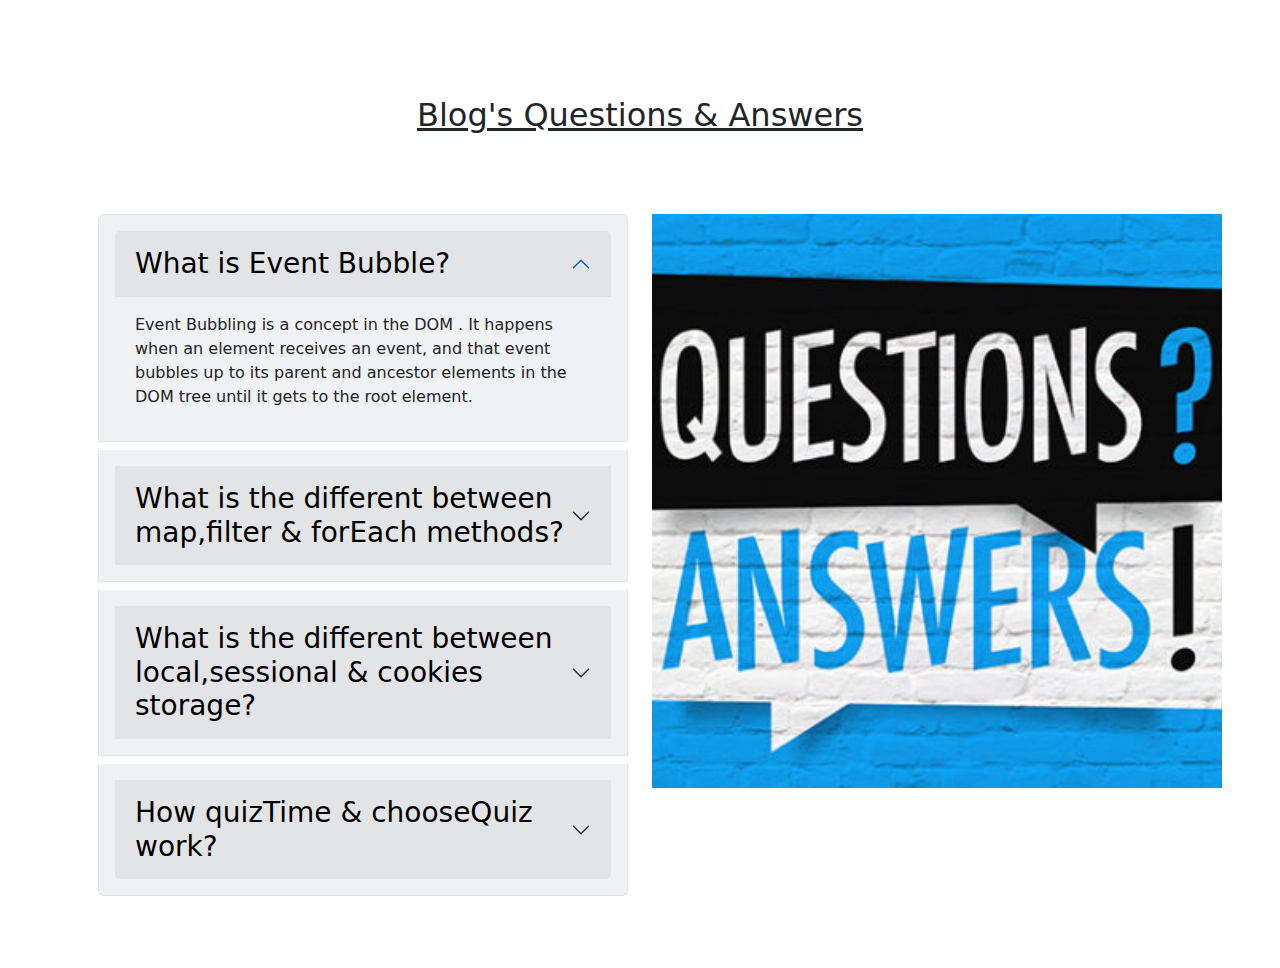
<file: blog.html>
<!DOCTYPE html>
<html lang="en">
  <head>
    <meta charset="UTF-8" />
    <meta http-equiv="X-UA-Compatible" content="IE=edge" />
    <meta name="viewport" content="width=device-width, initial-scale=1.0" />
    <title>Quiz Hero Blog</title>
    <link rel="stylesheet" href="CSS/bootstrap.min.css" />
  </head>
  <body>
    <section class="py-5">
      <h2 class="text-center py-5"><u>Blog's Questions & Answers</u></h2>
      <div
        class="container-lg row row-cols-1 row-cols-sm-1 row-cols-md-1 row-cols-lg-2 p-3 pt-4 mx-auto"
      >
        <div class="col">
          <div class="accordion" id="accordionExample">
            <div class="accordion-item bg-secondary bg-opacity-10 p-3 mb-2">
              <h2 class="accordion-header" id="headingOne">
                <button
                  class="accordion-button bg-secondary bg-opacity-10 text-black fs-3"
                  type="button"
                  data-bs-toggle="collapse"
                  data-bs-target="#collapseOne"
                  aria-expanded="true"
                  aria-controls="collapseOne"
                >
                  What is Event Bubble?
                </button>
              </h2>
              <div
                id="collapseOne"
                class="accordion-collapse collapse show"
                aria-labelledby="headingOne"
                data-bs-parent="#accordionExample"
              >
                <div class="accordion-body">
                  Event Bubbling is a concept in the DOM . It happens when an
                  element receives an event, and that event bubbles up to its
                  parent and ancestor elements in the DOM tree until it gets to
                  the root element.
                </div>
              </div>
            </div>
            <div class="accordion-item bg-secondary bg-opacity-10 p-3 mb-2">
              <h2 class="accordion-header" id="headingTwo">
                <button
                  class="accordion-button collapsed bg-secondary bg-opacity-10 text-black fs-3"
                  type="button"
                  data-bs-toggle="collapse"
                  data-bs-target="#collapseTwo"
                  aria-expanded="false"
                  aria-controls="collapseTwo"
                >
                  What is the different between map,filter & forEach methods?
                </button>
              </h2>
              <div
                id="collapseTwo"
                class="accordion-collapse collapse"
                aria-labelledby="headingTwo"
                data-bs-parent="#accordionExample"
              >
                <div class="accordion-body">
                  <u><strong>map</strong></u
                  ><br />
                  <b>Returing value : </b> A new array.<br />

                  <hr />
                  <strong><u>filter</u></strong
                  ><br />
                  <b>Returing value : </b> Conditionally matched value.<br />

                  <hr />

                  <strong><u>find</u></strong
                  ><br />
                  <b>Returing value : </b>Return first value which is
                  conditionally matched.<br />
                  <hr />
                  <strong><u>forEach</u></strong
                  ><br />
                  <b>Returing value : </b> Return undefined.<br />
                </div>
              </div>
            </div>
            <div class="accordion-item bg-secondary bg-opacity-10 p-3 mb-2">
              <h2 class="accordion-header" id="headingThree">
                <button
                  class="accordion-button collapsed bg-secondary bg-opacity-10 text-black fs-3"
                  type="button"
                  data-bs-toggle="collapse"
                  data-bs-target="#collapseThree"
                  aria-expanded="false"
                  aria-controls="collapseThree"
                >
                  What is the different between local,sessional & cookies
                  storage?
                </button>
              </h2>
              <div
                id="collapseThree"
                class="accordion-collapse collapse"
                aria-labelledby="headingThree"
                data-bs-parent="#accordionExample"
              >
                <div class="accordion-body">
                  <u><strong>Cookies</strong></u
                  ><br />
                  <b>Expires : </b> Manually set.<br />
                  <b>capacity : </b> 4kb.<br />
                  <b>Storage location : </b> Browser & server.<br />
                  <hr />
                  <strong><u>Local storage</u></strong
                  ><br />
                  <b>Expires : </b> Never expires.<br />
                  <b>capacity : </b> 10mb.<br />
                  <b>Storage location : </b> Browser only.<br />
                  <hr />
                  <strong><u>Sessional storage</u></strong
                  ><br />
                  <b>Expires : </b> On tab close.<br />
                  <b>capacity : </b> 5mb.<br />
                  <b>Storage location : </b> Browser only.<br />
                </div>
              </div>
            </div>
            <div class="accordion-item bg-secondary bg-opacity-10 p-3 mb-2">
              <h2 class="accordion-header" id="headingThree">
                <button
                  class="accordion-button collapsed bg-secondary bg-opacity-10 text-black fs-3"
                  type="button"
                  data-bs-toggle="collapse"
                  data-bs-target="#collapseThree"
                  aria-expanded="false"
                  aria-controls="collapseThree"
                >
                  How quizTime & chooseQuiz work?
                </button>
              </h2>
              <div
                id="collapseThree"
                class="accordion-collapse collapse"
                aria-labelledby="headingThree"
                data-bs-parent="#accordionExample"
              >
                <div class="accordion-body">
                  <strong><u>quizTimer</u></strong
                  ><br />
                  At first,Interpreter enter the function & check<u>dismiss</u>
                  parameter contain truthy value? if, yes then it stop counting
                  time by <u>clearInterval</u>.Then interpreter go to
                  <u>setInterval</u> function & bring span tag where time show
                  and set time format. <br />
                  finally,it check time if it over 60 second then it become red
                  otherwise it stay green.
                  <hr />
                  <strong><u>quizTimer</u></strong
                  ><br />
                  Interpreter enter chooseQuiz with <u>index</u> &
                  <u>givenAns</u> array.After it check ans's id with quizData
                  index id, if any match found then it enter loop & check every
                  data where it correct, then it <u>spilce</u>
                  <u>serial</u> remove one element & add
                  <u>quizData[index]</u> and <u>givenAns</u>
                  <br />
                  On the otherhand,if no match in between ans's id with quizData
                  index id then it push <u>quizData[index]</u> &
                  <u>givenAns</u> as an object. finally it call
                  <u>displayAnswers</u> to display answers.
                </div>
              </div>
            </div>
          </div>
        </div>
        <div class="col">
          <img src="./images/faq.jpg" alt="" />
        </div>
      </div>
    </section>

    <script src="Js/bootstrap.min.js"></script>
  </body>
</html>
</file>
